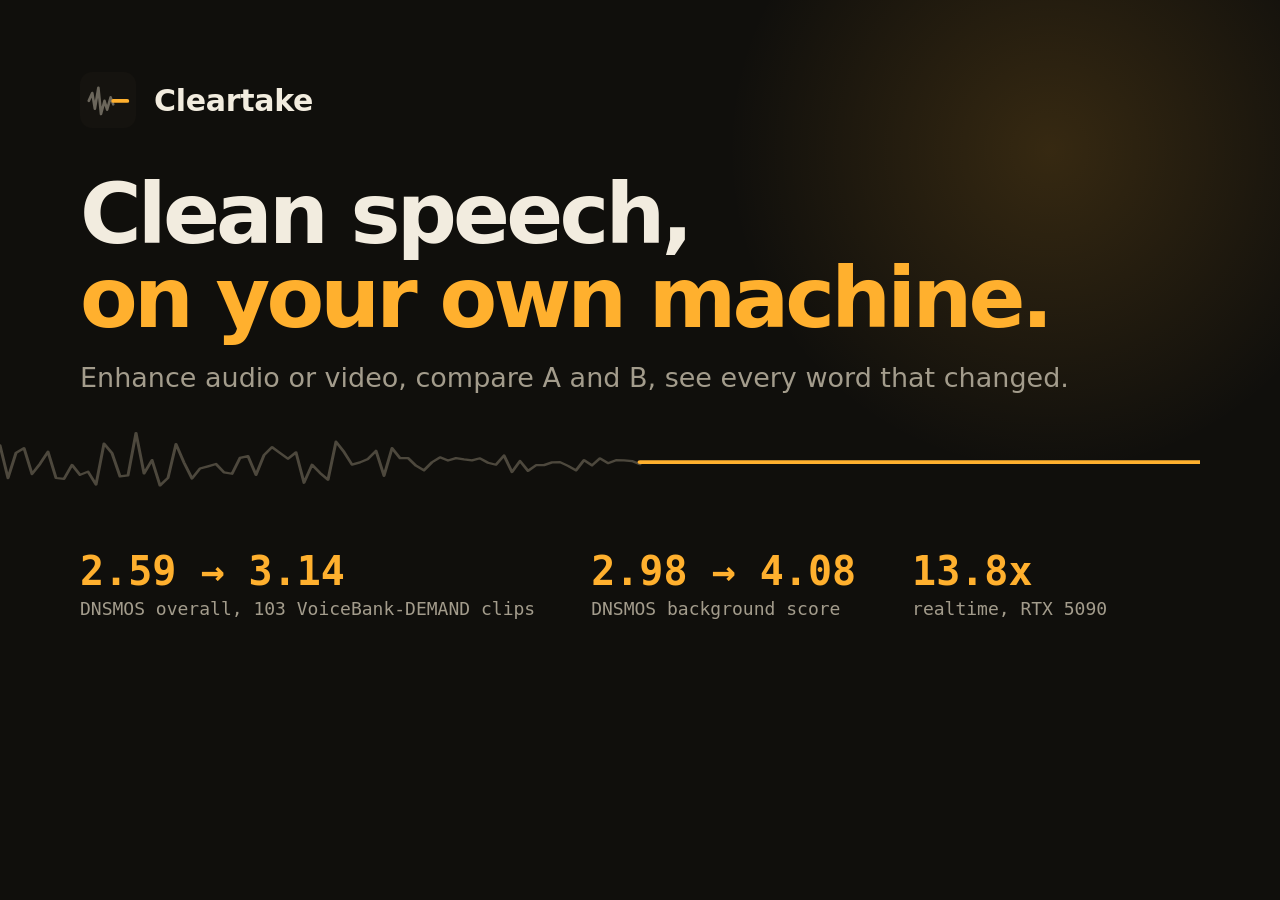
<file: tools/social-card.html>
<!doctype html>
<meta charset="utf-8">
<style>
  * { box-sizing: border-box; margin: 0; }
  body { width: 1200px; height: 675px; background: #100f0c; color: #f2ecdf; font-family: "Noto Sans", "Inter", system-ui, sans-serif; position: relative; overflow: hidden; }
  .glow { position: absolute; right: -200px; top: -200px; width: 700px; height: 700px; background: radial-gradient(circle, rgb(255 176 46 / .16), transparent 65%); }
  main { position: absolute; inset: 0; padding: 72px 80px; display: flex; flex-direction: column; }
  .brand { display: flex; align-items: center; gap: 18px; font-weight: 700; font-size: 30px; letter-spacing: -.01em; }
  .brand img { width: 56px; height: 56px; }
  h1 { font-size: 84px; line-height: 1; letter-spacing: -.045em; margin-top: 44px; max-width: 980px; }
  h1 em { font-style: normal; color: #ffb02e; }
  p { margin-top: 20px; font-size: 27px; color: #a39c8c; max-width: 1040px; line-height: 1.35; }
  .wave { position: absolute; left: 0; width: 1200px; bottom: 168px; height: 90px; }
  .stats { position: absolute; left: 80px; right: 80px; bottom: 56px; display: flex; gap: 56px; align-items: baseline; font-family: "JetBrains Mono", "DejaVu Sans Mono", monospace; }
  .stats b { white-space: nowrap; font-size: 40px; color: #f2ecdf; font-weight: 700; }
  .stats b span { color: #ffb02e; }
  .stats small { display: block; font-size: 18px; color: #a39c8c; margin-top: 4px; font-weight: 400; }
</style>
<div class="glow"></div>
<svg class="wave" viewBox="0 0 1200 120" preserveAspectRatio="none">
  <polyline fill="none" stroke="#4d483d" stroke-width="3" stroke-linejoin="round" stroke-linecap="round" id="noise"/>
  <line x1="640" y1="60" x2="1200" y2="60" stroke="#ffb02e" stroke-width="5" stroke-linecap="round"/>
</svg>
<script>
  let seed = 7, pts = [];
  const rnd = () => (seed = (seed * 16807) % 2147483647) / 2147483647;
  for (let x = 0; x <= 640; x += 8) { const k = 1 - x / 760; pts.push(`${x},${60 + (rnd() - .5) * 110 * k * (.4 + .6 * Math.abs(Math.sin(x / 70)))}`); }
  document.getElementById("noise").setAttribute("points", pts.join(" "));
</script>
<main>
  <div class="brand"><img src="../assets/logo.svg" alt="">Cleartake</div>
  <h1>Clean speech,<br><em>on your own machine.</em></h1>
  <p>Enhance audio or video, compare A and B, see every word that changed.</p>
</main>
<div class="stats">
  <b><span>2.59 → 3.14</span><small>DNSMOS overall, 103 VoiceBank-DEMAND clips</small></b>
  <b><span>2.98 → 4.08</span><small>DNSMOS background score</small></b>
  <b><span>13.8x</span><small>realtime, RTX 5090</small></b>
</div>
</file>
